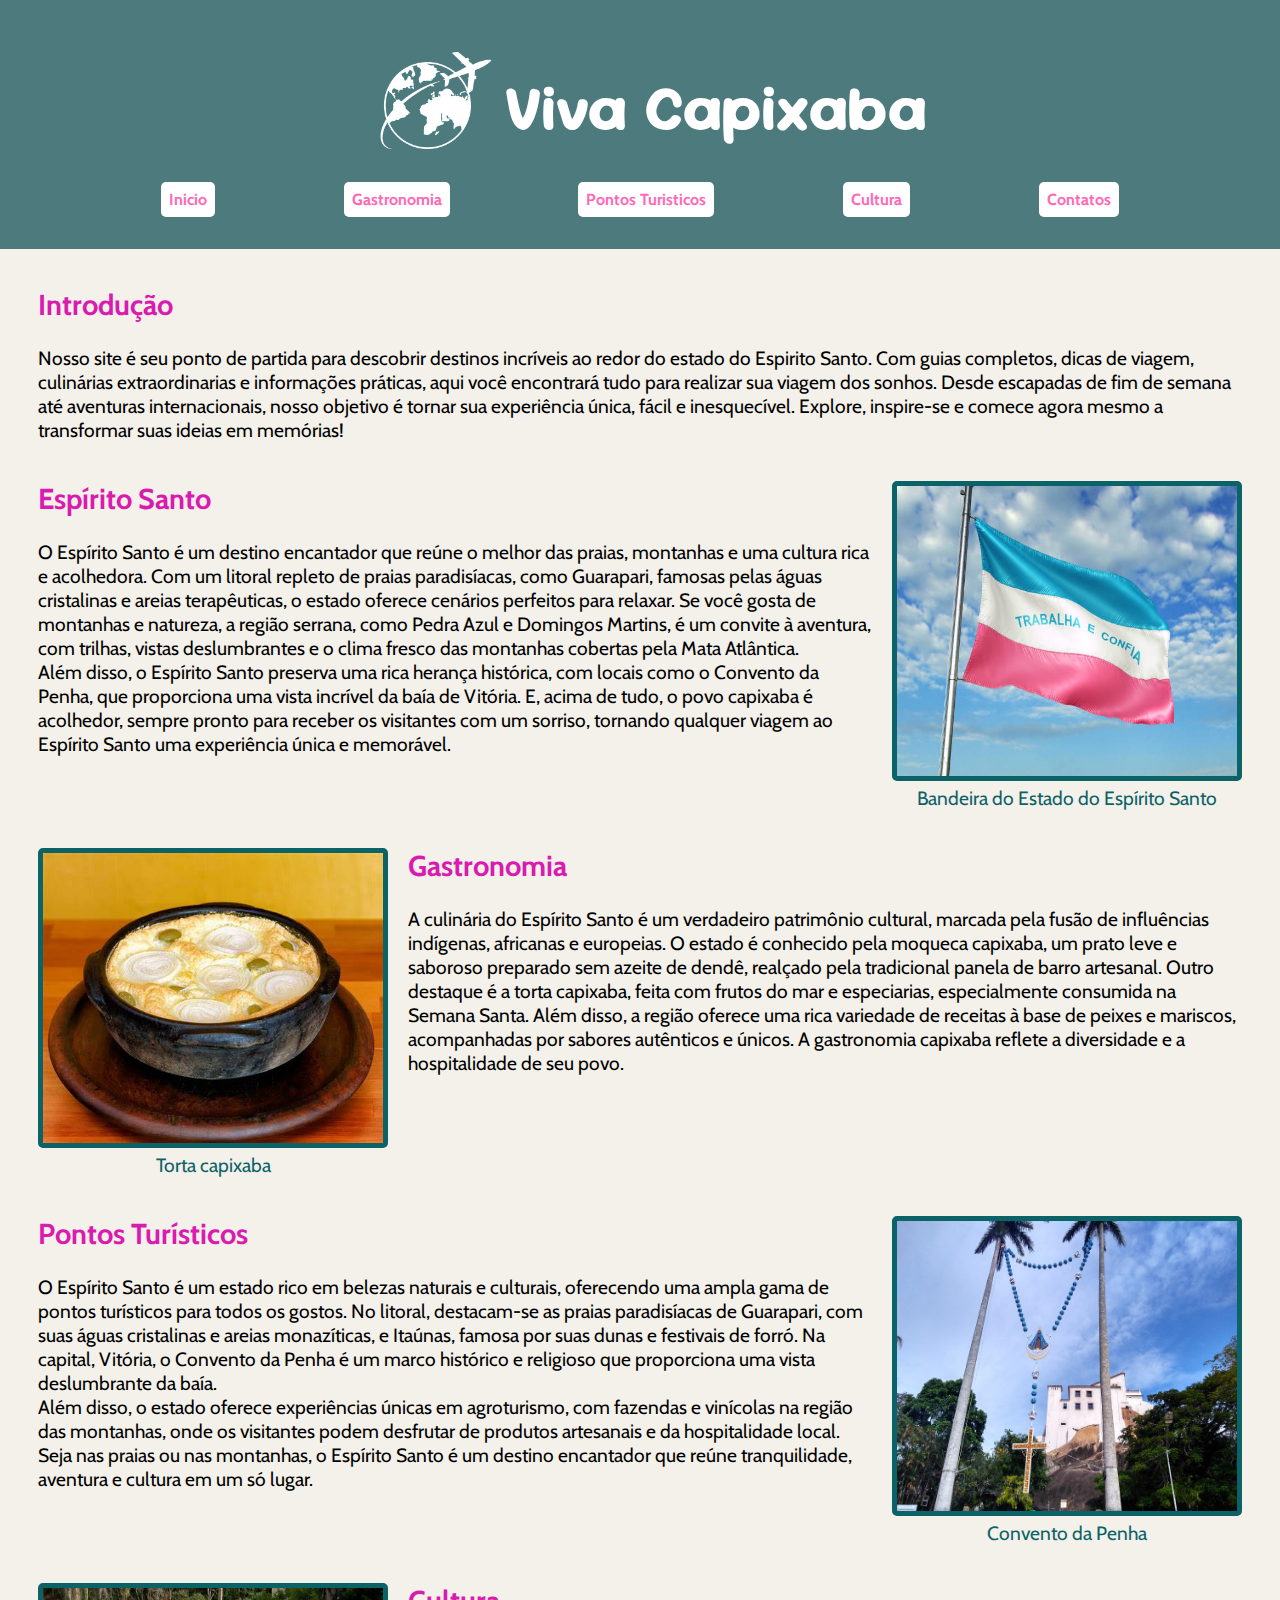
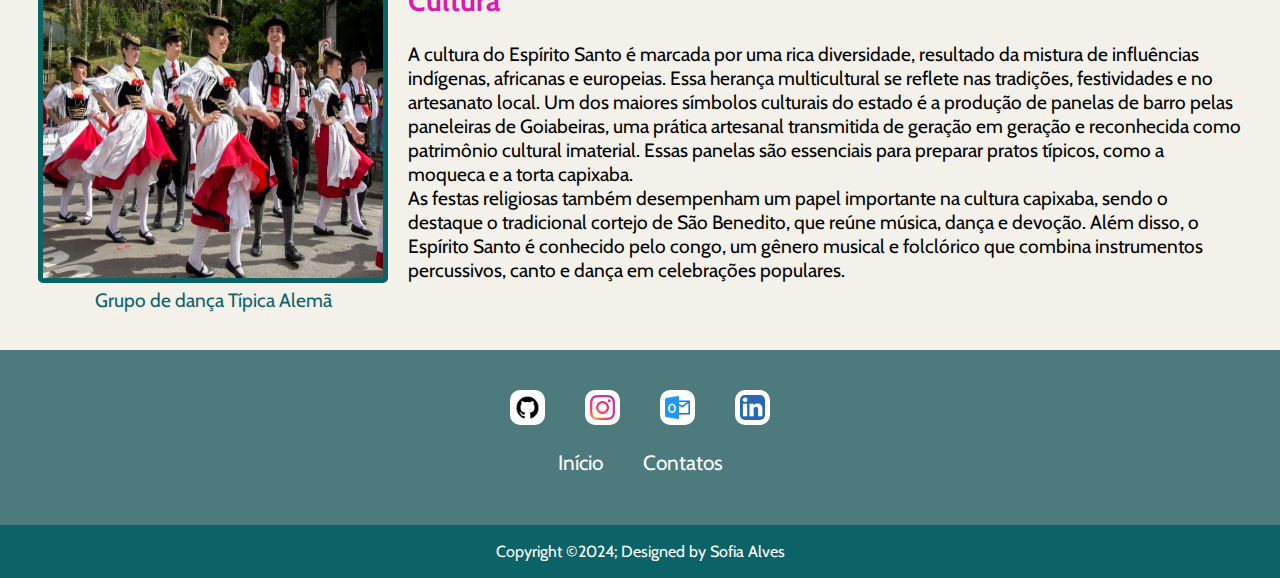
<file: index.html>
<!DOCTYPE html>
<html lang="pt-br">
<head>
    <meta charset="UTF-8">
    <meta name="viewport" content="width=device-width, initial-scale=1.0">
    <title>Viva Capixaba</title>
    <link rel="stylesheet" href="index.css">
    <link rel="icon" href="./assets/logo.png" type="image/png">
</head>
<body>
    <header>
        <div class="container">
        <img src="./assets/logo-removebg-preview.png" alt="logo_icon">
        <h1>Viva Capixaba</h1>
        </div>
        <nav>
            <ul>
                <li>
                    <a  href="index.html"><b>Inicio</b></a>
                </li>
                <li>
                    <a href="gastronomy.html"><b>Gastronomia</b></a>
                </li> 
                <li>
                    <a href="tourist.html"><b>Pontos Turisticos</b></a>
                </li>
                <li>
                    <a href="culture.html"><b>Cultura</b></a>
                </li>
                <li>
                    <a href="contact.html"><b>Contatos</b></a>
                </li>
            </ul>
        </nav>
    </header>
    <main>
        <section>
            <H2><b>Introdução</b></H2>
            <br>
            <p>Nosso site é seu ponto de partida para descobrir destinos incríveis ao redor do estado do Espirito Santo. Com guias completos, dicas de viagem, culinárias extraordinarias e informações práticas, aqui você encontrará tudo para realizar sua viagem dos sonhos. Desde escapadas de fim de semana até aventuras internacionais, nosso objetivo é tornar sua experiência única, fácil e inesquecível. Explore, inspire-se e comece agora mesmo a transformar suas ideias em memórias!</p>
        </section>
        <section style="display: flex; align-items: flex-start; gap: 20px;">
            <div style="flex: 1;" > 
                <H2><b>Espírito Santo</b></H2>
                <br>
                <p>O Espírito Santo é um destino encantador que reúne o melhor das praias, montanhas e uma cultura rica e acolhedora. Com um litoral repleto de praias paradisíacas, como Guarapari, famosas pelas águas cristalinas e areias terapêuticas, o estado oferece cenários perfeitos para relaxar. Se você gosta de montanhas e natureza, a região serrana, como Pedra Azul e Domingos Martins, é um convite à aventura, com trilhas, vistas deslumbrantes e o clima fresco das montanhas cobertas pela Mata Atlântica.</p>
                <p>Além disso, o Espírito Santo preserva uma rica herança histórica, com locais como o Convento da Penha, que proporciona uma vista incrível da baía de Vitória. E, acima de tudo, o povo capixaba é acolhedor, sempre pronto para receber os visitantes com um sorriso, tornando qualquer viagem ao Espírito Santo uma experiência única e memorável.</p>
            </div>
                <div>
                    <figure>
                        <a href="index.html"target="_blank"><img src="./assets/bandeira.jpg" alt="Bandeira do Espírito Santo"></a>
                        <figcaption style="text-align: center;">Bandeira do Estado do Espírito Santo</figcaption>
                    </figure>
                </div>
        </section>
        <section style="display: flex; align-items: flex-start; gap: 20px;  flex-direction: row-reverse;">
            <div style="flex: 1;">
                <h2><b>Gastronomia</b></h2>
            <br>
            <p>A culinária do Espírito Santo é um verdadeiro patrimônio cultural, marcada pela fusão de influências indígenas, africanas e europeias. O estado é conhecido pela moqueca capixaba, um prato leve e saboroso preparado sem azeite de dendê, realçado pela tradicional panela de barro artesanal. Outro destaque é a torta capixaba, feita com frutos do mar e especiarias, especialmente consumida na Semana Santa. Além disso, a região oferece uma rica variedade de receitas à base de peixes e mariscos, acompanhadas por sabores autênticos e únicos. A gastronomia capixaba reflete a diversidade e a hospitalidade de seu povo.</p>
            </div>
            <div>
                <figure>
                    <a href="gastronomy.html" ><img src="./assets/gastronimia.jpg" alt="Torta capixaba prato típico do Espírito Santo"></a>
                <figcaption style="text-align: center;">Torta capixaba</figcaption>
                </figure>
            </div>
        </section>
        <section  style="display: flex; align-items: flex-start; gap: 20px;">
            <div style="flex: 1;">
                <h2><b>Pontos Turísticos</b></h2>
            <br>
            <p>O Espírito Santo é um estado rico em belezas naturais e culturais, oferecendo uma ampla gama de pontos turísticos para todos os gostos. No litoral, destacam-se as praias paradisíacas de Guarapari, com suas águas cristalinas e areias monazíticas, e Itaúnas, famosa por suas dunas e festivais de forró. Na capital, Vitória, o Convento da Penha é um marco histórico e religioso que proporciona uma vista deslumbrante da baía.</p>
            <p>Além disso, o estado oferece experiências únicas em agroturismo, com fazendas e vinícolas na região das montanhas, onde os visitantes podem desfrutar de produtos artesanais e da hospitalidade local. Seja nas praias ou nas montanhas, o Espírito Santo é um destino encantador que reúne tranquilidade, aventura e cultura em um só lugar.</p>
            </div>
            <div> 
                <figure>
                    <a href="tourist.html"><img src="./assets/convento.jpg" alt="Convento da penha um dos pontos mais visitados no Espiríto Santo"></a>
                <figcaption style="text-align: center;" >Convento da Penha </figcaption>
                </figure>
            </div>
        </section>
        <section style="display: flex; align-items: flex-start; gap: 20px;  flex-direction: row-reverse;">
            <div style="flex: 1;">
                <h2><b>Cultura</b></h2>
            <br>
            <p>A cultura do Espírito Santo é marcada por uma rica diversidade, resultado da mistura de influências indígenas, africanas e europeias. Essa herança multicultural se reflete nas tradições, festividades e no artesanato local. Um dos maiores símbolos culturais do estado é a produção de panelas de barro pelas paneleiras de Goiabeiras, uma prática artesanal transmitida de geração em geração e reconhecida como patrimônio cultural imaterial. Essas panelas são essenciais para preparar pratos típicos, como a moqueca e a torta capixaba.</p>
            <p>As festas religiosas também desempenham um papel importante na cultura capixaba, sendo o destaque o tradicional cortejo de São Benedito, que reúne música, dança e devoção. Além disso, o Espírito Santo é conhecido pelo congo, um gênero musical e folclórico que combina instrumentos percussivos, canto e dança em celebrações populares. </p>
            </div>
            <div>
                <figure>
                    <a href="culture.html" ><img src="./assets/Danças tipicas alemã.jpg" alt="Grupo de dança Típica Alemã"></a>
                <figcaption style="text-align: center;">Grupo de dança Típica Alemã</figcaption>
                </figure>
            </div>
        </section>

    </main>

    <footer>
        <div class="footerContainer">
        </div>
            <div class="socialicons">
                <nav>
                    <a href="https://github.com/sofii31" target="_blank"><img src="assets/211904_social_github_icon.png" alt=" logo fa-GitHub"></a>
                    <a href="https://www.instagram.com/sofia_endlich/" target="_blank"><img src="./assets/1298747_instagram_brand_logo_social media_icon.png" alt="logo instagram"></a>
                    <a href="mailto:sofiaendlich@hotmail.com" target="_blank"><img src="./assets/outlook.png" alt="logo hotmail"></a>
                    <a href="https://www.linkedin.com/in/sofia-endlich-0b02672aa/" target="_blank"><img src="./assets/5296501_linkedin_network_linkedin logo_icon.png" alt="logo linkedin"></a>
                </nav>
            <div class="footernav">
                <nav>
                    <ul>
                        <li><a href="index.html">Início</a></li>
                        <li><a href="contact.html">Contatos</a></li>
                    </ul>
                </nav>
        </div>
        <div class="bottom-bar">
            <p>Copyright &COPY;2024; Designed by Sofia Alves</p></div></p>
        </div>
    </footer>

</body>
</html>
</file>
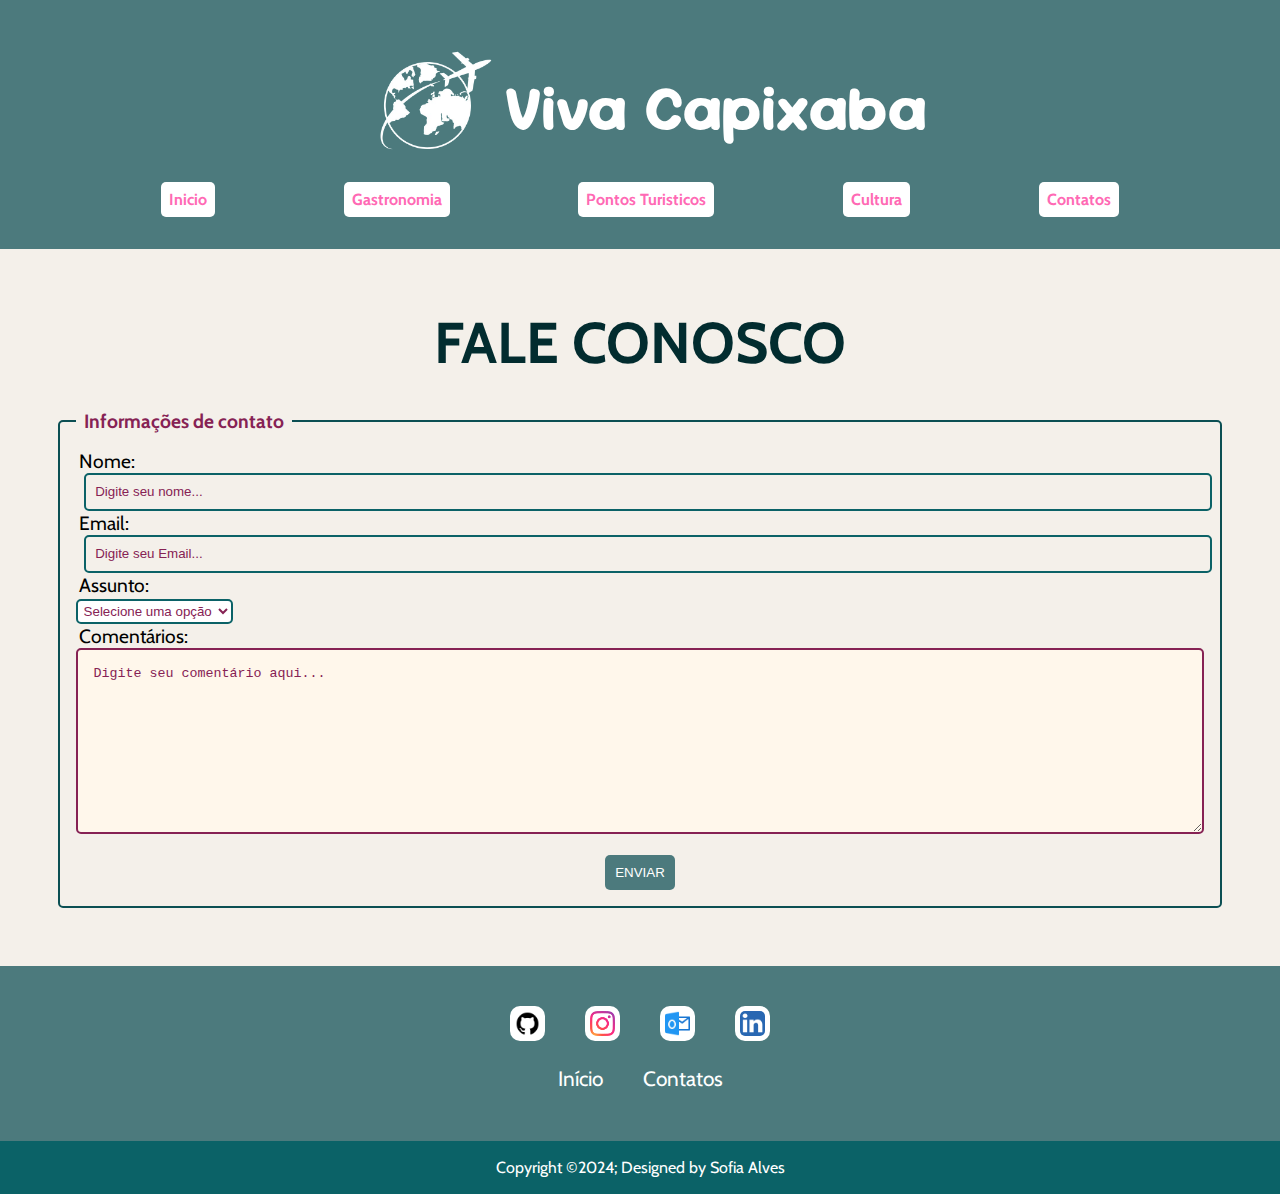
<file: contact.html>
<!DOCTYPE html>
<html lang="pt-br">
<head>
    <meta charset="UTF-8">
    <meta name="viewport" content="width=device-width, initial-scale=1.0">
    <title>Viva Capixaba</title>
    <link rel="stylesheet" href="contact.css">
    <link rel="icon" href="./assets/logo.png" type="image/png">
</head>
<body>
    <header>
        <div class="container">
            <img src="./assets/logo-removebg-preview.png" alt="logo_icon">
            <h1>Viva Capixaba</h1>
            </div>
            <nav>
                <ul>
                    <li>
                        <a  href="index.html"><b>Inicio</b></a>
                    </li>
                    <li>
                        <a href="gastronomy.html"><b>Gastronomia</b></a>
                    </li> 
                    <li>
                        <a href="tourist.html"><b>Pontos Turisticos</b></a>
                    </li>
                    <li>
                        <a href="culture.html"><b>Cultura</b></a>
                    </li>
                    <li>
                        <a href="contact.html"><b>Contatos</b></a>
                    </li>
                </ul>
            </nav>
    </header>

    <main>
        <section>
            <h2><b>FALE CONOSCO</b></h2>
            <form>
            <fieldset>
                <legend><b>Informações de contato</b></legend>
                <label for="nome"> Nome:</label><br>
                <input type="text" id="nome" name="nome " placeholder="Digite seu nome..."><br>
                <label for="email">Email:</label><br>
                <input type="email" id="email" name="email" placeholder="Digite seu Email...">
                <br>
                <label for="Assunto">Assunto:</label> <br>
                <select name="Assunto" id="Assunto">
                    <option value=""disabled selected> Selecione uma opção </option>
                    <option value="Sugestões">Sugestões</option>
                    <option value="Dúvidas">Dúvidas</option>
                    <option value="Feedback">Feedback</option>
                    <option value="Outros">Outros</option>
                </select>
                <br>
                <label for="Comentários"> Comentários:</label> <br>
                <textarea name="Comentários" id="Comentários" rows="10" cols="50" placeholder="Digite seu comentário aqui... "></textarea>
                <br>
                <div style="text-align: center;">
                    <button onclick="alert('MENSAGEM ENVIADA')"> ENVIAR</button>
                </div>
            </fieldset>
            </form>
        </section>

    </main>

    <footer>
        <div class="footerContainer">
        </div>
        <div class="socialicons">
            <nav>
                <a href="https://github.com/sofii31" target="_blank"><img src="assets/211904_social_github_icon.png" alt=" logo fa-GitHub"></a>
                <a href="https://www.instagram.com/sofia_endlich/" target="_blank"><img src="./assets/1298747_instagram_brand_logo_social media_icon.png" alt="logo instagram"></a>
                <a href="mailto:sofiaendlich@hotmail.com" target="_blank"><img src="./assets/outlook.png" alt="logo hotmail"></a>
                <a href="https://www.linkedin.com/in/sofia-endlich-0b02672aa/" target="_blank"><img src="./assets/5296501_linkedin_network_linkedin logo_icon.png" alt="logo linkedin"></a>
            </nav>
            </div>
            <div class="footernav">
                <nav>
                    <ul>
                        <li><a href="index.html">Início</a></li>
                        <li><a href="contact.html">Contatos</a></li>
                    </ul>
                </nav>
        </div>
        <div class="bottom-bar">
            <p>Copyright &COPY;2024; Designed by Sofia Alves</p></div></p>
        </div>
    </footer>
    
</body>
</html>
</file>
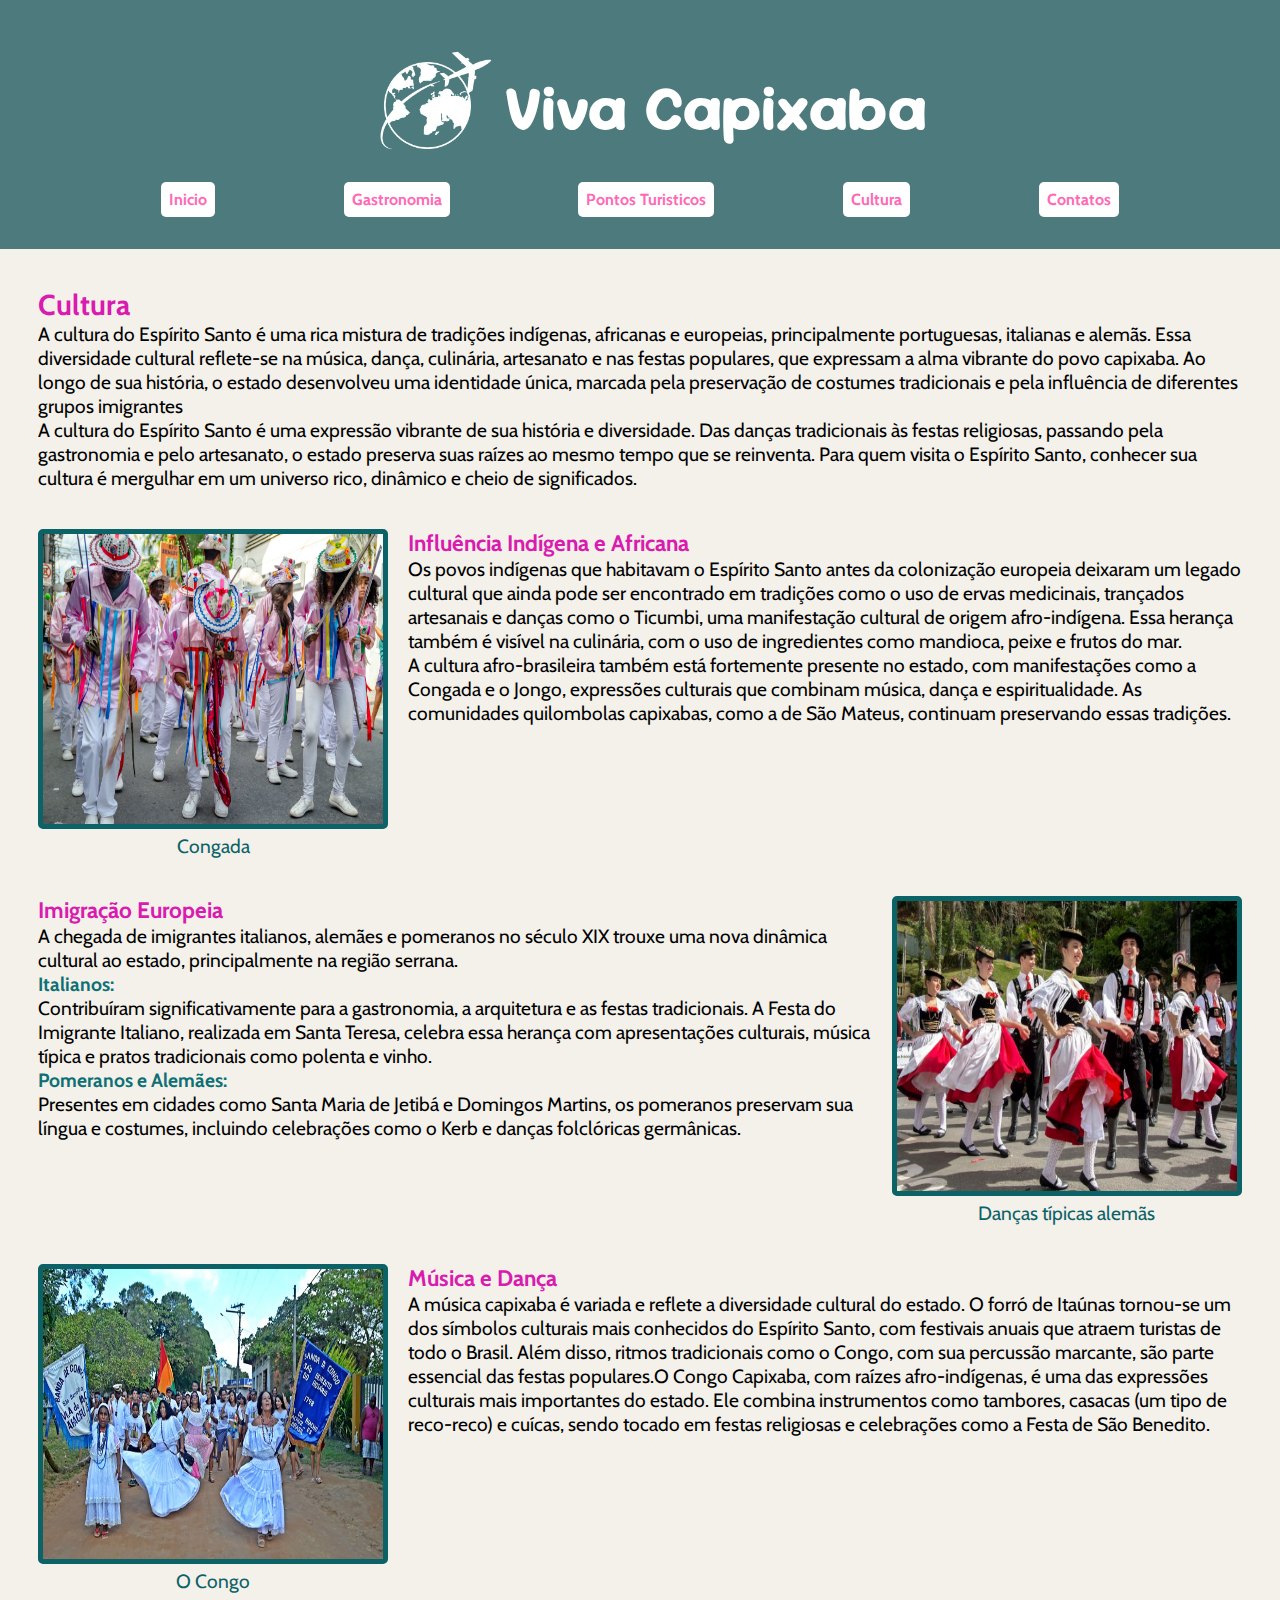
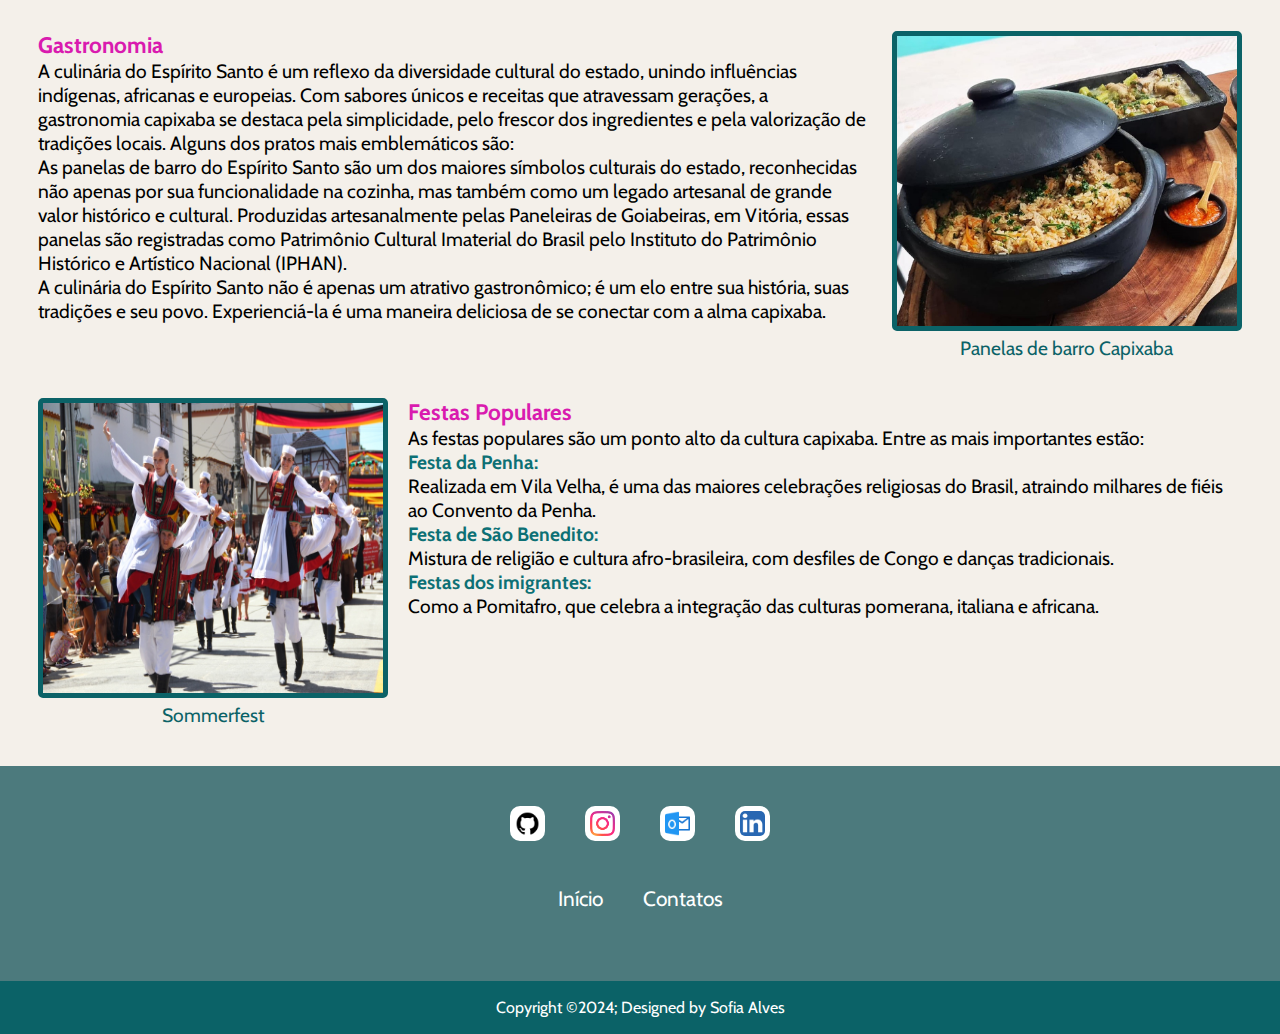
<file: culture.html>
<!DOCTYPE html>
<html lang="pt-br">
<head>
    <meta charset="UTF-8">
    <meta name="viewport" content="width=device-width, initial-scale=1.0">
    <title>Viva Capixaba</title>
    <link rel="stylesheet" href="culture.css">
    <link rel="icon" href="./assets/logo.png" type="image/png">
</head>
<body>
    <header>
        <div class="container">
            <img src="./assets/logo-removebg-preview.png" alt="logo_icon">
            <h1>Viva Capixaba</h1>
            </div>
            <nav>
                <ul>
                    <li>
                        <a  href="index.html"><b>Inicio</b></a>
                    </li>
                    <li>
                        <a href="gastronomy.html"><b>Gastronomia</b></a>
                    </li> 
                    <li>
                        <a href="tourist.html"><b>Pontos Turisticos</b></a>
                    </li>
                    <li>
                        <a href="culture.html"><b>Cultura</b></a>
                    </li>
                    <li>
                        <a href="contact.html"><b>Contatos</b></a>
                    </li>
                </ul>
            </nav>
    </header>

    <main>
        <section>
            <div class="introducion">
                <h2><b>Cultura</b></h2>
                <p>A cultura do Espírito Santo é uma rica mistura de tradições indígenas, africanas e europeias, principalmente portuguesas, italianas e alemãs. Essa diversidade cultural reflete-se na música, dança, culinária, artesanato e nas festas populares, que expressam a alma vibrante do povo capixaba. Ao longo de sua história, o estado desenvolveu uma identidade única, marcada pela preservação de costumes tradicionais e pela influência de diferentes grupos imigrantes</p>
                <p>A cultura do Espírito Santo é uma expressão vibrante de sua história e diversidade. Das danças tradicionais às festas religiosas, passando pela gastronomia e pelo artesanato, o estado preserva suas raízes ao mesmo tempo que se reinventa. Para quem visita o Espírito Santo, conhecer sua cultura é mergulhar em um universo rico, dinâmico e cheio de significados.</p>
            </div>
        </section>    
        <section style="display: flex; align-items: flex-start; gap: 20px; flex-direction: row-reverse;">
            <div style="flex: 1;">
                <h3><b>Influência Indígena e Africana</b></h3>
                <p>Os povos indígenas que habitavam o Espírito Santo antes da colonização europeia deixaram um legado cultural que ainda pode ser encontrado em tradições como o uso de ervas medicinais, trançados artesanais e danças como o Ticumbi, uma manifestação cultural de origem afro-indígena. Essa herança também é visível na culinária, com o uso de ingredientes como mandioca, peixe e frutos do mar.</p>
                <p>A cultura afro-brasileira também está fortemente presente no estado, com manifestações como a Congada e o Jongo, expressões culturais que combinam música, dança e espiritualidade. As comunidades quilombolas capixabas, como a de São Mateus, continuam preservando essas tradições.</p>
            </div>
            <div>
                <figure>
                    <img src="./assets/congada.jpg" alt="Congada ">
                    <figcaption style="text-align: center;">Congada </figcaption>
                </figure>
            </div>
        </section>
        <section style="display: flex; align-items: flex-start; gap: 20px;">
            <div style="flex: 1;">
                <h3><b>Imigração Europeia</b></h3>
                <p>A chegada de imigrantes italianos, alemães e pomeranos no século XIX trouxe uma nova dinâmica cultural ao estado, principalmente na região serrana.</li>
                <ul>
                    <li><b>Italianos:</b><p>Contribuíram significativamente para a gastronomia, a arquitetura e as festas tradicionais. A Festa do Imigrante Italiano, realizada em Santa Teresa, celebra essa herança com apresentações culturais, música típica e pratos tradicionais como polenta e vinho.</p></li>
                    <li><b>Pomeranos e Alemães:</b><p>Presentes em cidades como Santa Maria de Jetibá e Domingos Martins, os pomeranos preservam sua língua e costumes, incluindo celebrações como o Kerb e danças folclóricas germânicas.</p></li>
                </ul>
            </div>
            <div>
                <figure>
                    <img src="./assets/Danças tipicas alemã.jpg" alt="Danças típicas alemãs">
                    <figcaption style="text-align: center;">Danças típicas alemãs</figcaption>
                </figure>
            </div>
        </section>
        <section style="display: flex; align-items: flex-start; gap: 20px; flex-direction: row-reverse;">
            <div style="flex: 1;">
                <h3><b>Música e Dança</b></h3>
                <p>A música capixaba é variada e reflete a diversidade cultural do estado. O forró de Itaúnas tornou-se um dos símbolos culturais mais conhecidos do Espírito Santo, com festivais anuais que atraem turistas de todo o Brasil. Além disso, ritmos tradicionais como o Congo, com sua percussão marcante, são parte essencial das festas populares.O Congo Capixaba, com raízes afro-indígenas, é uma das expressões culturais mais importantes do estado. Ele combina instrumentos como tambores, casacas (um tipo de reco-reco) e cuícas, sendo tocado em festas religiosas e celebrações como a Festa de São Benedito.</p>
            </div>
            <div>
                <figure>
                    <img src="./assets/congo.jpg" alt="O Congo">
                    <figcaption style="text-align: center;">O Congo</figcaption>
                </figure>
            </div>
        </section>
        <section style="display: flex; align-items: flex-start; gap: 20px;">
            <div style="flex: 1;">
                <h3><b>Gastronomia</b></h3>
                <p>A culinária do Espírito Santo é um reflexo da diversidade cultural do estado, unindo influências indígenas, africanas e europeias. Com sabores únicos e receitas que atravessam gerações, a gastronomia capixaba se destaca pela simplicidade, pelo frescor dos ingredientes e pela valorização de tradições locais. Alguns dos pratos mais emblemáticos são:</p>
                <p> As panelas de barro do Espírito Santo são um dos maiores símbolos culturais do estado, reconhecidas não apenas por sua funcionalidade na cozinha, mas também como um legado artesanal de grande valor histórico e cultural. Produzidas artesanalmente pelas Paneleiras de Goiabeiras, em Vitória, essas panelas são registradas como Patrimônio Cultural Imaterial do Brasil pelo Instituto do Patrimônio Histórico e Artístico Nacional (IPHAN).</p>
                <p>A culinária do Espírito Santo não é apenas um atrativo gastronômico; é um elo entre sua história, suas tradições e seu povo. Experienciá-la é uma maneira deliciosa de se conectar com a alma capixaba.</p>
            </div>
            <div>
                <figure>
                    <img src="./assets/panela de barro.jpg" alt="Panelas de barro Capixaba">
                    <figcaption style="text-align: center;">Panelas de barro Capixaba</figcaption>
                </figure>
            </div>
        </section>
        <section style="display: flex; align-items: flex-start; gap: 20px; flex-direction: row-reverse;">
            <div style="flex: 1;">
                <h3><b>Festas Populares</b></h3>
                <p>As festas populares são um ponto alto da cultura capixaba. Entre as mais importantes estão:</p>
                <ul>
                    <li><b>Festa da Penha:</b> <p>Realizada em Vila Velha, é uma das maiores celebrações religiosas do Brasil, atraindo milhares de fiéis ao Convento da Penha.</p></li>
                    <li><b>Festa de São Benedito:</b> <p>Mistura de religião e cultura afro-brasileira, com desfiles de Congo e danças tradicionais.</p></li>
                    <li><b>Festas dos imigrantes:</b><p> Como a Pomitafro, que celebra a integração das culturas pomerana, italiana e africana.</p></li>
                </ul>
            </div>
            <div>
                <figure>
                    <img src="./assets/sommerfest.jpg" alt="Sommerfest">
                    <figcaption style="text-align: center;">Sommerfest</figcaption>
                </figure>
            </div>
        </section>
    </main>
        
    <footer>
        <div class="footerContainer">
        </div>
        <div class="socialicons">
            <nav>
                <a href="https://github.com/sofii31" target="_blank"><img src="assets/211904_social_github_icon.png" alt=" logo fa-GitHub"></a>
                <a href="https://www.instagram.com/sofia_endlich/" target="_blank"><img src="./assets/1298747_instagram_brand_logo_social media_icon.png" alt="logo instagram"></a>
                <a href="mailto:sofiaendlich@hotmail.com" target="_blank"><img src="./assets/outlook.png" alt="logo hotmail"></a>
                <a href="https://www.linkedin.com/in/sofia-endlich-0b02672aa/" target="_blank"><img src="./assets/5296501_linkedin_network_linkedin logo_icon.png" alt="logo linkedin"></a>
            </nav>
            </div>
            <div class="footernav">
                <nav>
                    <ul>
                        <li><a href="index.html">Início</a></li>
                        <li><a href="contact.html">Contatos</a></li>
                    </ul>
                </nav>
        </div>
        <div class="bottom-bar">
            <p>Copyright &COPY;2024; Designed by Sofia Alves</p></div></p>
        </div>
    </footer>
    
</body>
</html>
</file>
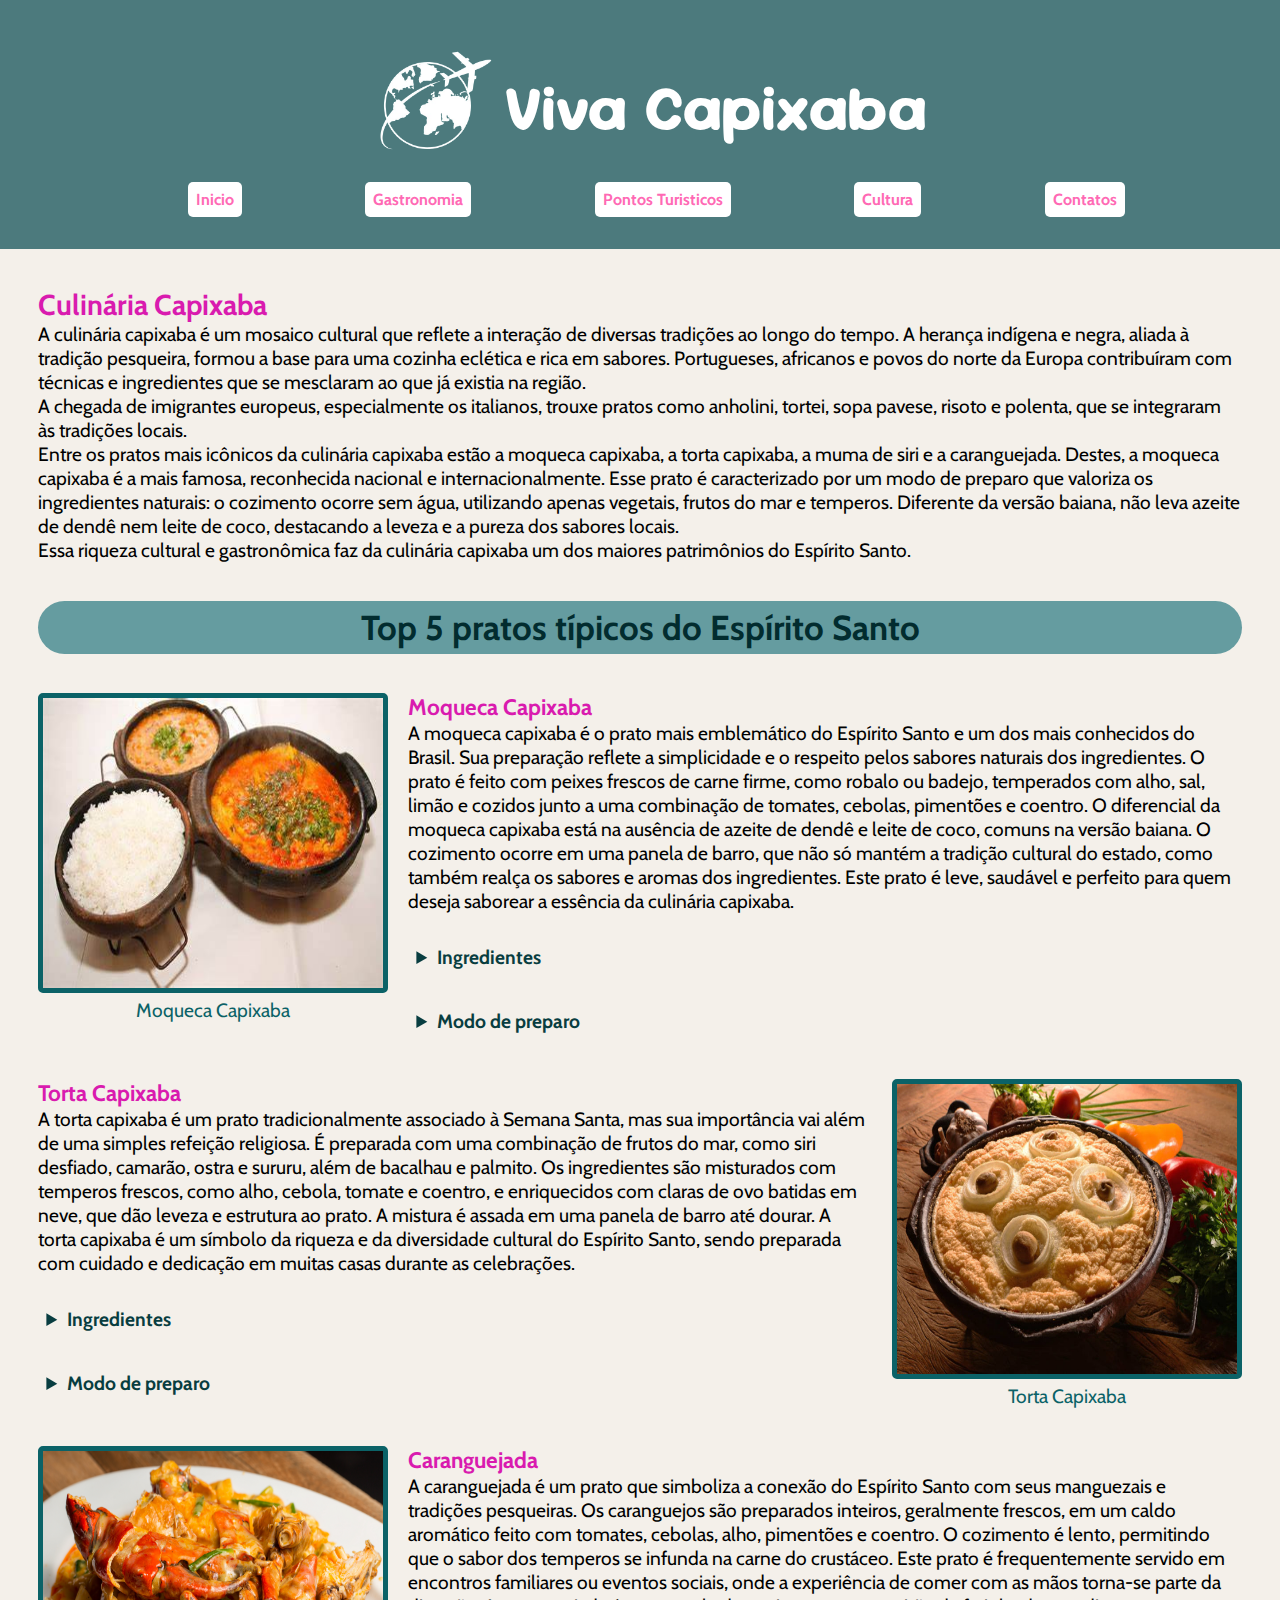
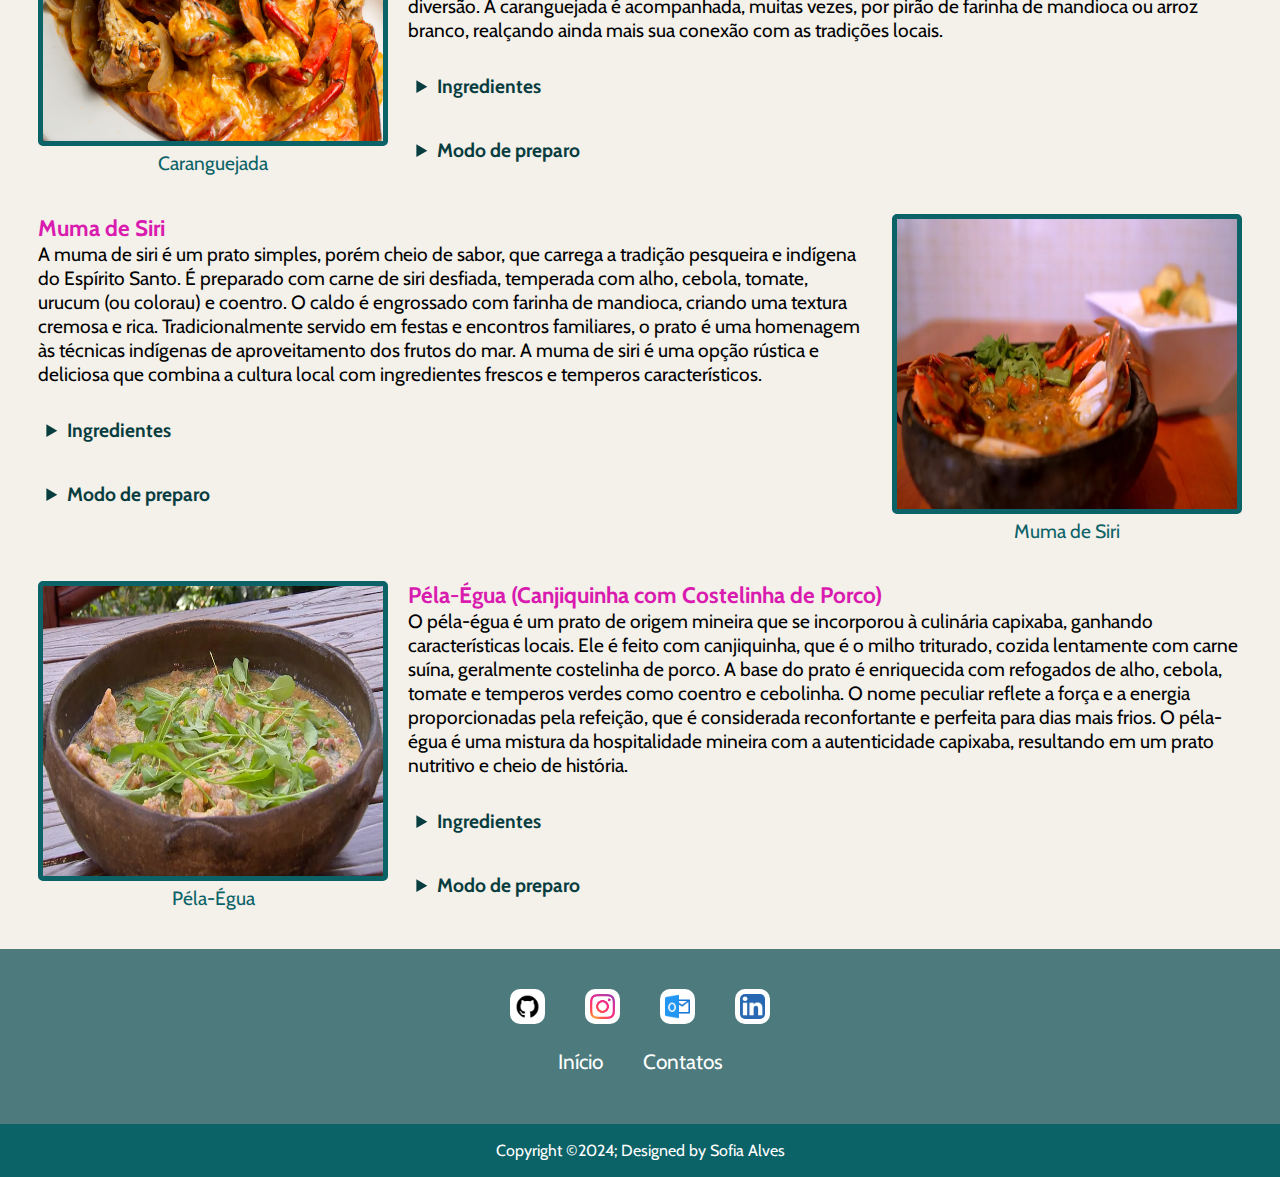
<file: gastronomy.html>
<!DOCTYPE html>
<html lang="pt-br">
<head>
    <meta charset="UTF-8">
    <meta name="viewport" content="width=device-width, initial-scale=1.0">
    <title>Viva Capixaba</title>
    <link rel="stylesheet" href="gastronomy.css">
    <link rel="icon" href="./assets/logo.png" type="image/png">
</head>
<body>
    <header>
        <div class="container">
            <img src="./assets/logo-removebg-preview.png" alt="logo_icon">
            <h1>Viva Capixaba</h1>
            </div>
            <nav>
                <ul>
                    <li>
                        <a  href="index.html"><b>Inicio</b></a>
                    </li>
                    <li>
                        <a href="gastronomy.html"><b>Gastronomia</b></a>
                    </li> 
                    <li>
                        <a href="tourist.html"><b>Pontos Turisticos</b></a>
                    </li>
                    <li>
                        <a href="culture.html"><b>Cultura</b></a>
                    </li>
                    <li>
                        <a href="contact.html"><b>Contatos</b></a>
                    </li>
                </ul>
            </nav>
    </header>
    

    <main>
    <section>
        <div class="introducion"> 
            <h2><b>Culinária Capixaba</b></h2>
            <p>A culinária capixaba é um mosaico cultural que reflete a interação de diversas tradições ao longo do tempo. A herança indígena e negra, aliada à tradição pesqueira, formou a base para uma cozinha eclética e rica em sabores. Portugueses, africanos e povos do norte da Europa contribuíram com técnicas e ingredientes que se mesclaram ao que já existia na região.</p>
            <p>A chegada de imigrantes europeus, especialmente os italianos, trouxe pratos como anholini, tortei, sopa pavese, risoto e polenta, que se integraram às tradições locais. </p>
            <p>Entre os pratos mais icônicos da culinária capixaba estão a moqueca capixaba, a torta capixaba, a muma de siri e a caranguejada. Destes, a moqueca capixaba é a mais famosa, reconhecida nacional e internacionalmente. Esse prato é caracterizado por um modo de preparo que valoriza os ingredientes naturais: o cozimento ocorre sem água, utilizando apenas vegetais, frutos do mar e temperos. Diferente da versão baiana, não leva azeite de dendê nem leite de coco, destacando a leveza e a pureza dos sabores locais.</p>
            <p>Essa riqueza cultural e gastronômica faz da culinária capixaba um dos maiores patrimônios do Espírito Santo.</p>
        </div>
    </section>
    <div class="title">
        <h2><b>Top 5 pratos típicos do Espírito Santo</b></h2>
    </div>
    <section style="display: flex; align-items: flex-start; gap: 20px; flex-direction: row-reverse;">
        <div style="flex:1;">
            <h3><b></b>Moqueca Capixaba</b></h3>
            <p>A moqueca capixaba é o prato mais emblemático do Espírito Santo e um dos mais conhecidos do Brasil. Sua preparação reflete a simplicidade e o respeito pelos sabores naturais dos ingredientes. O prato é feito com peixes frescos de carne firme, como robalo ou badejo, temperados com alho, sal, limão e cozidos junto a uma combinação de tomates, cebolas, pimentões e coentro. O diferencial da moqueca capixaba está na ausência de azeite de dendê e leite de coco, comuns na versão baiana. O cozimento ocorre em uma panela de barro, que não só mantém a tradição cultural do estado, como também realça os sabores e aromas dos ingredientes. Este prato é leve, saudável e perfeito para quem deseja saborear a essência da culinária capixaba.</p> 
            <br>
            <details>
                <summary><b>Ingredientes</b></summary>
                <ul>
                    <li> 1 kg de peixe fresco (robalo, badejo ou outro de carne firme)</li>
                    <li>2 tomates maduros em rodelas</li>
                    <li>2 cebolas grandes em rodelas</li>
                    <li>1 pimentão verde em rodelas</li>
                    <li>3 dentes de alho picados</li>
                    <li>1 maço de coentro picado</li>
                    <li>1 maço de cebolinha picada</li>
                    <li>Suco de 1 limão</li>
                    <li>2 colheres (sopa) de azeite de oliva</li>
                    <li>1 colher (sopa) de urucum (ou colorau)</li>
                    <li>Sal a gosto</li>
                </ul>
            </details>
            <br>
            <details>
                <summary><B>Modo de preparo</B></summary>
                <ol>
                    <li>Tempere o peixe com sal, alho e suco de limão. Deixe descansar por 30 minutos.</li>
                    <li>Na panela de barro, faça camadas alternadas de cebola, tomate, pimentão e peixe.</li>
                    <li>Finalize com coentro e cebolinha.</li>
                    <li>Regue com azeite e polvilhe o urucum.</li>
                    <li>Tampe e cozinhe em fogo baixo, sem adicionar água, até o peixe estar macio (cerca de 20 minutos).</li>
                </ol>
            </details>
        </div>
        <div>
            <figure>
                <img src="./assets/moqueca.jpg" alt="Moqueca Capixaba">
                <figcaption style=" text-align: center;">Moqueca Capixaba</figcaption>
            </figure>
        </div>
    </section>
    <section style="display: flex; align-items: flex-start; gap: 20px;">
        <div style="flex:1;">
             <h3><b>Torta Capixaba</b></h3>
            <p>A torta capixaba é um prato tradicionalmente associado à Semana Santa, mas sua importância vai além de uma simples refeição religiosa. É preparada com uma combinação de frutos do mar, como siri desfiado, camarão, ostra e sururu, além de bacalhau e palmito. Os ingredientes são misturados com temperos frescos, como alho, cebola, tomate e coentro, e enriquecidos com claras de ovo batidas em neve, que dão leveza e estrutura ao prato. A mistura é assada em uma panela de barro até dourar. A torta capixaba é um símbolo da riqueza e da diversidade cultural do Espírito Santo, sendo preparada com cuidado e dedicação em muitas casas durante as celebrações.</p>
            <br>
            <details>
                <summary><b>Ingredientes</b></summary>
                <ul>
                    <li>500 g de bacalhau dessalgado e desfiado</li>
                    <li>500 g de siri desfiado</li>
                    <li>300 g de camarão limpo</li>
                    <li>200 g de sururu ou ostra</li>
                    <li>200 g de palmito picado</li>
                    <li>2 cebolas médias picadas</li>
                    <li>3 tomates maduros picados</li>
                    <li>1 maço de coentro e cebolinha picados</li>
                    <li>3 colheres (sopa) de azeite de oliva</li>
                    <li>3 claras de ovo em neve</li>
                    <li>Sal e pimenta-do-reino a gosto</li>
                </ul>
            </details>
            <br>
            <details>
                <summary><b>Modo de preparo</b></summary>
                <ol>
                    <li>Refogue a cebola, o tomate e os frutos do mar no azeite, temperando com sal e pimenta.</li>
                    <li>Adicione o palmito e misture bem. Reserve.</li>
                    <li>Bata as claras em neve e misture delicadamente ao refogado.</li>
                    <li>Transfira para uma panela de barro untada e leve ao forno pré-aquecido a 180°C até dourar (cerca de 40 minutos).</li>
                </ol>
            </details>
         </div>
         <div>
            <figure>
                <img src="./assets/torta.jpg" alt="Torta Capixaba">
                <figcaption style="text-align: center;">Torta Capixaba</figcaption>
            </figure>
         </div>
    </section>
    <section style="display: flex; align-items: flex-start; gap: 20px; flex-direction: row-reverse;">
        <div style="flex:1;">
             <h3><b>Caranguejada</b></h3>
            <p>A caranguejada é um prato que simboliza a conexão do Espírito Santo com seus manguezais e tradições pesqueiras. Os caranguejos são preparados inteiros, geralmente frescos, em um caldo aromático feito com tomates, cebolas, alho, pimentões e coentro. O cozimento é lento, permitindo que o sabor dos temperos se infunda na carne do crustáceo. Este prato é frequentemente servido em encontros familiares ou eventos sociais, onde a experiência de comer com as mãos torna-se parte da diversão. A caranguejada é acompanhada, muitas vezes, por pirão de farinha de mandioca ou arroz branco, realçando ainda mais sua conexão com as tradições locais.</p>
            <br>
            <details>
                <summary><b>Ingredientes</b></summary>
                <ul>
                    <li>10 caranguejos vivos e limpos</li>
                    <li>3 tomates picados</li>
                    <li>2 cebolas picadas</li>
                    <li>1 pimentão picado</li>
                    <li>3 dentes de alho picados</li>
                    <li>1 maço de coentro picado</li>
                    <li>1 colher (sopa) de azeite de oliva</li>
                    <li>Sal e pimenta a gosto</li>
                </ul>
            </details>
            <br>
            <details>
                <summary><b>Modo de preparo</b></summary>
                <ol>
                    <li>Em uma panela grande, refogue o alho, a cebola, o tomate e o pimentão no azeite.</li>
                    <li>Adicione os caranguejos e cubra com água.</li>
                    <li>Tempere com sal e pimenta e cozinhe por 20 a 30 minutos.</li>
                    <li>Finalize com coentro picado e sirva acompanhado de pirão ou arroz.</li>
                </ol>
            </details>
        </div>
        <div>
            <img src="./assets/caranguejada.jpeg" alt="Caranguejada">
            <figcaption style="text-align: center;">Caranguejada</figcaption>
        </div>
    </section>
    <section style="display: flex; align-items: flex-start; gap: 20px;">
        <div style="flex:1;">
             <h3><b> Muma de Siri</b></h3>
            <p>A muma de siri é um prato simples, porém cheio de sabor, que carrega a tradição pesqueira e indígena do Espírito Santo. É preparado com carne de siri desfiada, temperada com alho, cebola, tomate, urucum (ou colorau) e coentro. O caldo é engrossado com farinha de mandioca, criando uma textura cremosa e rica. Tradicionalmente servido em festas e encontros familiares, o prato é uma homenagem às técnicas indígenas de aproveitamento dos frutos do mar. A muma de siri é uma opção rústica e deliciosa que combina a cultura local com ingredientes frescos e temperos característicos.</p>
            <br>
            <details>
                <summary><b>Ingredientes</b></summary>
                <ul>
                    <li>500 g de carne de siri desfiada</li>
                    <li>2 tomates picados</li>
                    <li>1 cebola picada</li>
                    <li>3 dentes de alho picados</li>
                    <li>1 colher (sopa) de urucum (ou colorau)</li>
                    <li>1 maço de coentro picado</li>
                    <li>1 colher (sopa) de azeite de oliva</li>
                    <li>Farinha de mandioca para engrossar</li>
                    <li>Sal e pimenta a gosto</li>
                </ul>
            </details>
            <br>
            <details>
                <summary><b>Modo de preparo</b></summary>
                <ol>
                    <li>Refogue o alho, a cebola e o tomate no azeite.</li>
                    <li>Adicione a carne de siri e o urucum, mexendo bem.</li>
                    <li>Tempere com sal e pimenta, adicionando água aos poucos.</li>
                    <li>Quando ferver, adicione a farinha de mandioca lentamente até atingir a consistência desejada.</li>
                    <li>Finalize com coentro e sirva quente.</li>
                </ol>
            </details>
        </div>
        <div>
            <figure>
                <img src="./assets/muma de siri.webp" alt="Muma de Siri">
                <figcaption style="text-align: center;">Muma de Siri</figcaption>
            </figure>
        </div>
    </section>
    <section style="display: flex; align-items: flex-start; gap: 20px; flex-direction: row-reverse;">
        <div style="flex:1;">
             <h3><b> Péla-Égua (Canjiquinha com Costelinha de Porco)</b></h3>
            <p>O péla-égua é um prato de origem mineira que se incorporou à culinária capixaba, ganhando características locais. Ele é feito com canjiquinha, que é o milho triturado, cozida lentamente com carne suína, geralmente costelinha de porco. A base do prato é enriquecida com refogados de alho, cebola, tomate e temperos verdes como coentro e cebolinha. O nome peculiar reflete a força e a energia proporcionadas pela refeição, que é considerada reconfortante e perfeita para dias mais frios. O péla-égua é uma mistura da hospitalidade mineira com a autenticidade capixaba, resultando em um prato nutritivo e cheio de história.</p>
            <br>
            <details>
                <summary><b>Ingredientes</b></summary>
                <ul>
                    <li>500 g de canjiquinha (milho triturado)</li>
                    <li>1 kg de costelinha de porco</li>
                    <li>2 tomates picados</li>
                    <li>1 cebola picada</li>
                    <li>3 dentes de alho picados</li>
                    <li>2 colheres (sopa) de óleo</li>
                    <li>1 maço de cebolinha e coentro picados</li>
                    <li>Sal e pimenta a gosto</li>
                </ul>
            </details>
            <br>
            <details>
                <summary><b>Modo de preparo</b></summary>
                <ol>
                    <li>Lave a canjiquinha e deixe de molho por 1 hora.</li>
                    <li>Tempere a costelinha com sal e pimenta e doure no óleo. Reserve.</li>
                    <li>Na mesma panela, refogue o alho, a cebola e o tomate.</li>
                    <li>Adicione a canjiquinha e água suficiente para cobrir. Cozinhe em fogo baixo, mexendo ocasionalmente.</li>
                    <li>Junte as costelinhas e cozinhe até a carne estar macia. Ajuste os temperos e finalize com cebolinha e coentro.</li>
                </ol>
            </details>
        </div>
        <div>
            <figure>
                <img src="./assets/pela - egua.webp" alt="Péla-Égua">
                <figcaption style="text-align: center;">Péla-Égua</figcaption>
            </figure>
        </div>
    </section>
     </main>

    <footer>
        <div class="footerContainer">
        </div>
        <div class="socialicons">
            <nav>
                <a href="https://github.com/sofii31" target="_blank"><img src="assets/211904_social_github_icon.png" alt=" logo fa-GitHub"></a>
                <a href="https://www.instagram.com/sofia_endlich/" target="_blank"><img src="./assets/1298747_instagram_brand_logo_social media_icon.png" alt="logo instagram"></a>
                <a href="mailto:sofiaendlich@hotmail.com" target="_blank"><img src="./assets/outlook.png" alt="logo hotmail"></a>
                <a href="https://www.linkedin.com/in/sofia-endlich-0b02672aa/" target="_blank"><img src="./assets/5296501_linkedin_network_linkedin logo_icon.png" alt="logo linkedin"></a>
            </nav>
            </div>
            <div class="footernav">
                 <nav>
                    <ul>
                        <li><a href="index.html">Início</a></li>
                        <li><a href="contact.html">Contatos</a></li>
                    </ul>
                </nav>
            </div>
        <div class="bottom-bar">
            <p>Copyright &COPY;2024; Designed by Sofia Alves</p></div></p>
        </div>
    </footer>
    
</body>
</html>
</file>
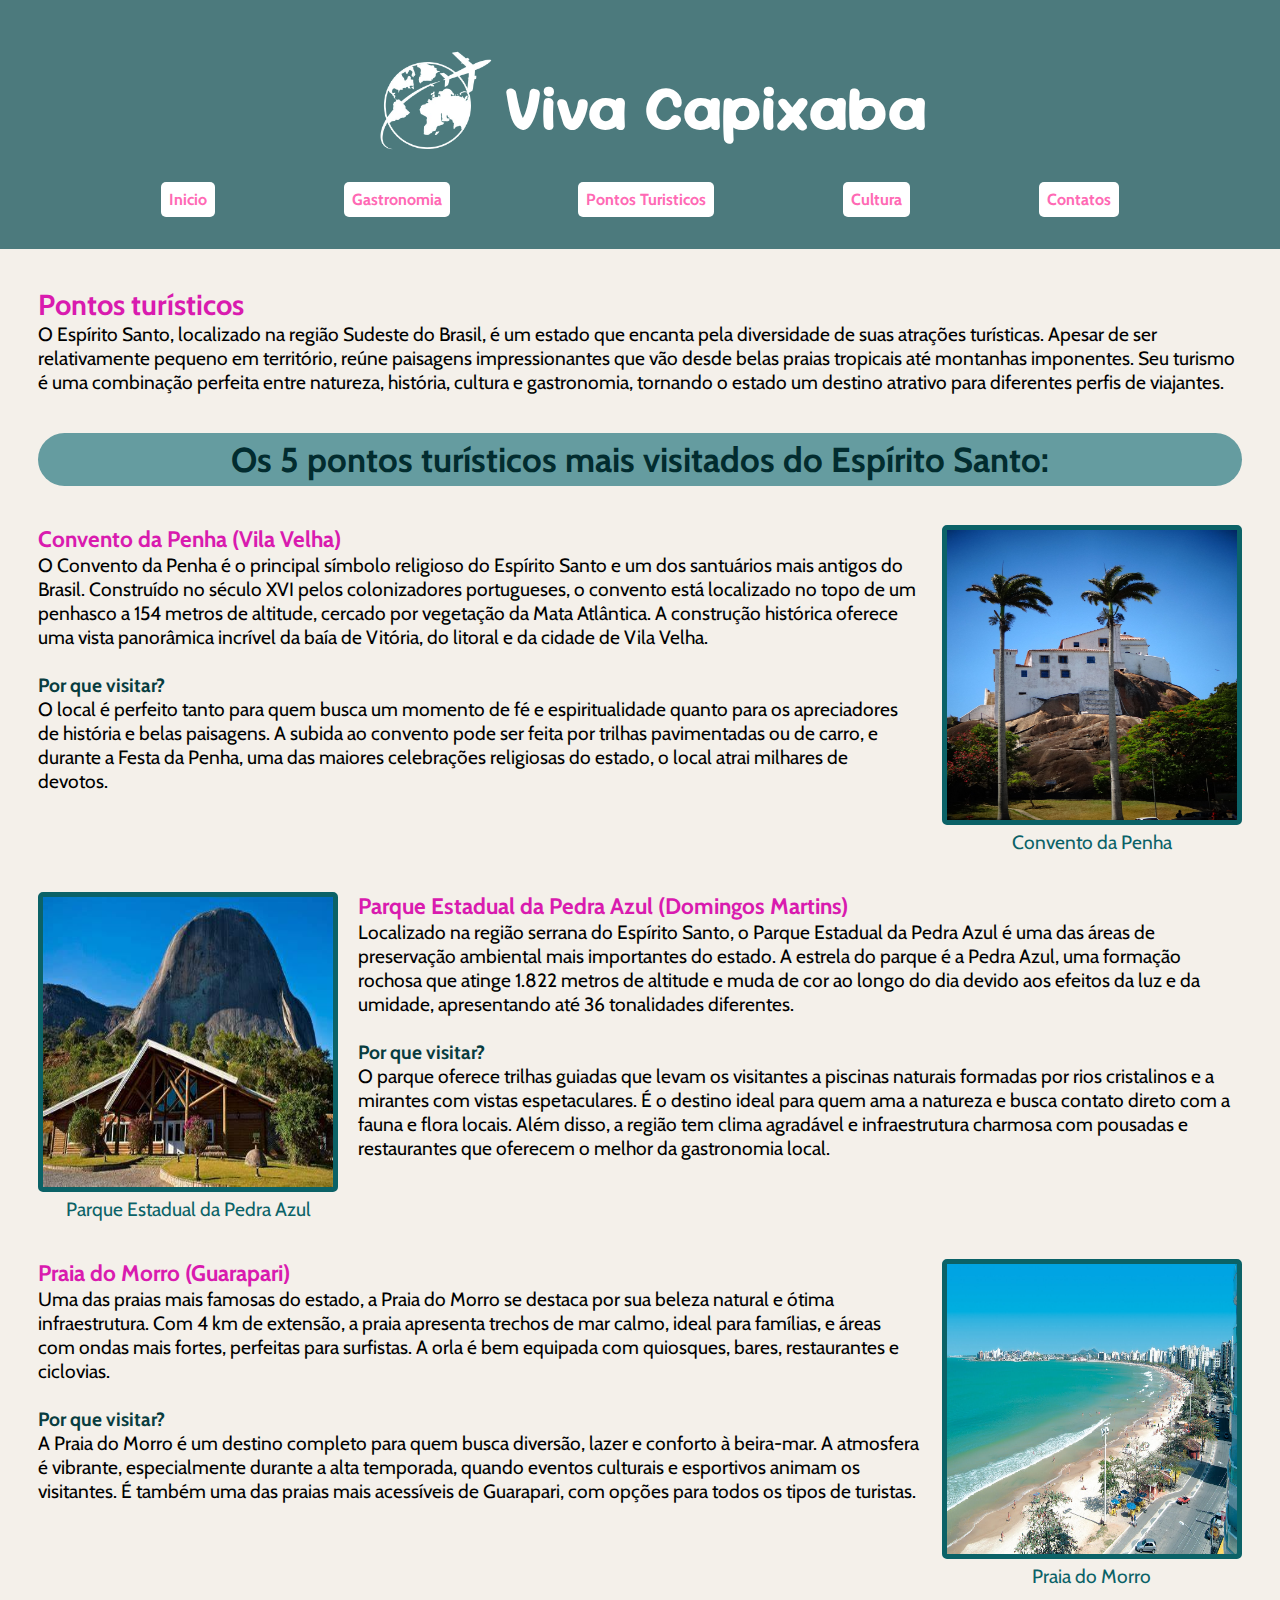
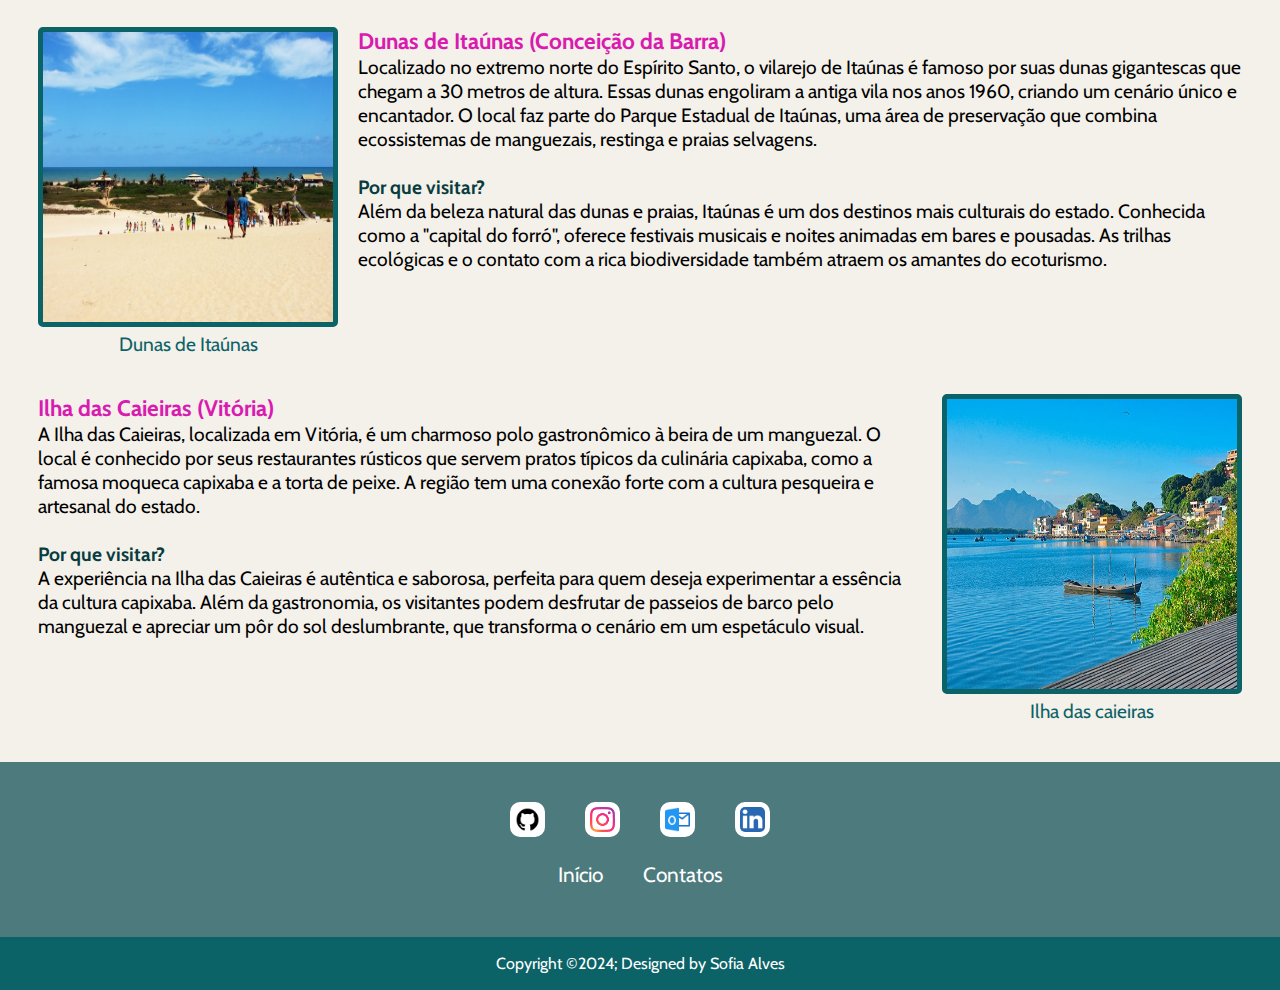
<file: tourist.html>
<!DOCTYPE html>
<html lang="pt-br">
<head>
    <meta charset="UTF-8">
    <meta name="viewport" content="width=device-width, initial-scale=1.0">
    <title>Viva Capixaba</title>
    <link rel="stylesheet" href="tourist.css">
    <link rel="icon" href="./assets/logo.png" type="image/png">
</head>
<body>
    <header>
        <div class="container">
            <img src="./assets/logo-removebg-preview.png" alt="logo_icon">
            <h1>Viva Capixaba</h1>
            </div>
            <nav>
                <ul>
                    <li>
                        <a  href="index.html"><b>Inicio</b></a>
                    </li>
                    <li>
                        <a href="gastronomy.html"><b>Gastronomia</b></a>
                    </li> 
                    <li>
                        <a href="tourist.html"><b>Pontos Turisticos</b></a>
                    </li>
                    <li>
                        <a href="culture.html"><b>Cultura</b></a>
                    </li>
                    <li>
                        <a href="contact.html"><b>Contatos</b></a>
                    </li>
                </ul>
            </nav>
    </header>

    <main>
        <section>
            <div class="introducion">
                <h2><b>Pontos turísticos</b></h2>
                <p>O Espírito Santo, localizado na região Sudeste do Brasil, é um estado que encanta pela diversidade de suas atrações turísticas. Apesar de ser relativamente pequeno em território, reúne paisagens impressionantes que vão desde belas praias tropicais até montanhas imponentes. Seu turismo é uma combinação perfeita entre natureza, história, cultura e gastronomia, tornando o estado um destino atrativo para diferentes perfis de viajantes.</p>
            </div>
        </section>
        <div class="title">
            <h2><b>Os 5 pontos turísticos mais visitados do Espírito Santo:</b></h2>
        </div>
            <section style="display: flex; align-items: flex-start; gap: 20px;">
                <div style="flex: 1;">
                    <h3><b>Convento da Penha (Vila Velha)</b></h3>
                    <p>O Convento da Penha é o principal símbolo religioso do Espírito Santo e um dos santuários mais antigos do Brasil. Construído no século XVI pelos colonizadores portugueses, o convento está localizado no topo de um penhasco a 154 metros de altitude, cercado por vegetação da Mata Atlântica. A construção histórica oferece uma vista panorâmica incrível da baía de Vitória, do litoral e da cidade de Vila Velha.</p>
                    <br>
                    <h4><b>Por que visitar?</b></h4>
                    <p>O local é perfeito tanto para quem busca um momento de fé e espiritualidade quanto para os apreciadores de história e belas paisagens. A subida ao convento pode ser feita por trilhas pavimentadas ou de carro, e durante a Festa da Penha, uma das maiores celebrações religiosas do estado, o local atrai milhares de devotos.</p>
                </div>
                <div>
                    <figure>
                        <img src="./assets/convento da penha.jpg" alt="Convento da Penha">
                        <figcaption style="text-align: center;">Convento da Penha</figcaption>
                    </figure>
                </div>

            </section>
            <section style="display: flex; align-items: flex-start; gap: 20px; flex-direction: row-reverse;">
                <div style="flex: 1">
                     <h3><b>Parque Estadual da Pedra Azul (Domingos Martins)</b></h3>
                    <p>Localizado na região serrana do Espírito Santo, o Parque Estadual da Pedra Azul é uma das áreas de preservação ambiental mais importantes do estado. A estrela do parque é a Pedra Azul, uma formação rochosa que atinge 1.822 metros de altitude e muda de cor ao longo do dia devido aos efeitos da luz e da umidade, apresentando até 36 tonalidades diferentes.</p>
                    <br>
                    <h4><b>Por que visitar?</b></h4>
                    <p>O parque oferece trilhas guiadas que levam os visitantes a piscinas naturais formadas por rios cristalinos e a mirantes com vistas espetaculares. É o destino ideal para quem ama a natureza e busca contato direto com a fauna e flora locais. Além disso, a região tem clima agradável e infraestrutura charmosa com pousadas e restaurantes que oferecem o melhor da gastronomia local.</p>
                </div>
                <div>
                    <figure>
                        <img src="./assets/parque estadual pedra azul.jpg" alt="Parque Estadual da Pedra Azul">
                        <figcaption style="text-align: center;">Parque Estadual da Pedra Azul</figcaption>
                    </figure>
                </div>
            </section>
        <section style="display: flex; align-items: flex-start;gap: 20px; ;">
            <div style="flex: 1;">
                 <h3><b>Praia do Morro (Guarapari)</b></h3> 
                <p>Uma das praias mais famosas do estado, a Praia do Morro se destaca por sua beleza natural e ótima infraestrutura. Com 4 km de extensão, a praia apresenta trechos de mar calmo, ideal para famílias, e áreas com ondas mais fortes, perfeitas para surfistas. A orla é bem equipada com quiosques, bares, restaurantes e ciclovias.</p>
                <br>
                <h4><b>Por que visitar?</b></h4>
                <p>A Praia do Morro é um destino completo para quem busca diversão, lazer e conforto à beira-mar. A atmosfera é vibrante, especialmente durante a alta temporada, quando eventos culturais e esportivos animam os visitantes. É também uma das praias mais acessíveis de Guarapari, com opções para todos os tipos de turistas.</p>
            </div>
            <div>
                <figure>
                    <img src="./assets/praia do morro.jpg" alt="Praia do Morro">
                    <figcaption style="text-align: center;">Praia do Morro</figcaption>
                </figure>
            </div>
        </section>
        <section style="display: flex; align-items: flex-start;gap: 20px;flex-direction: row-reverse;">
            <div style="flex: 1;">
                 <h3><b>Dunas de Itaúnas (Conceição da Barra)</b></h3> 
                <p>Localizado no extremo norte do Espírito Santo, o vilarejo de Itaúnas é famoso por suas dunas gigantescas que chegam a 30 metros de altura. Essas dunas engoliram a antiga vila nos anos 1960, criando um cenário único e encantador. O local faz parte do Parque Estadual de Itaúnas, uma área de preservação que combina ecossistemas de manguezais, restinga e praias selvagens.</p>
                <br>
                <h4><b>Por que visitar?</b></h4>
                <p>Além da beleza natural das dunas e praias, Itaúnas é um dos destinos mais culturais do estado. Conhecida como a "capital do forró", oferece festivais musicais e noites animadas em bares e pousadas. As trilhas ecológicas e o contato com a rica biodiversidade também atraem os amantes do ecoturismo.</p>
            </div>
            <div>
                <figure>
                    <img src="./assets/dunas de Itaúnas.jpg" alt="Dunas de Itaúnas">
                    <figcaption style="text-align: center;">Dunas de Itaúnas</figcaption>
                </figure>
            </div>
        </section>
        <section style="display: flex;align-items: flex-start;gap: 20px;">
            <div style="flex: 1;">
                 <h3><b>Ilha das Caieiras (Vitória)</b></h3> 
                <p>A Ilha das Caieiras, localizada em Vitória, é um charmoso polo gastronômico à beira de um manguezal. O local é conhecido por seus restaurantes rústicos que servem pratos típicos da culinária capixaba, como a famosa moqueca capixaba e a torta de peixe. A região tem uma conexão forte com a cultura pesqueira e artesanal do estado.</p>
                <br>
                <h4><b>Por que visitar?</b></h4>
                <p>A experiência na Ilha das Caieiras é autêntica e saborosa, perfeita para quem deseja experimentar a essência da cultura capixaba. Além da gastronomia, os visitantes podem desfrutar de passeios de barco pelo manguezal e apreciar um pôr do sol deslumbrante, que transforma o cenário em um espetáculo visual.</p>
            </div>
            <div>
                <figure>
                    <img src="./assets/ilha das caieiras.jpg" alt="Ilha das caieiras">
                    <figcaption style="text-align: center;">Ilha das caieiras</figcaption>
                </figure>
            </div>
        </section>
    </main>

    <footer>
        <div class="footerContainer">
        </div>
        <div class="socialicons">
            <nav>
                <a href="https://github.com/sofii31" target="_blank"><img src="assets/211904_social_github_icon.png" alt=" logo fa-GitHub"></a>
                <a href="https://www.instagram.com/sofia_endlich/" target="_blank"><img src="./assets/1298747_instagram_brand_logo_social media_icon.png" alt="logo instagram"></a>
                <a href="mailto:sofiaendlich@hotmail.com" target="_blank"><img src="./assets/outlook.png" alt="logo hotmail"></a>
                <a href="https://www.linkedin.com/in/sofia-endlich-0b02672aa/" target="_blank"><img src="./assets/5296501_linkedin_network_linkedin logo_icon.png" alt="logo linkedin"></a>
            </nav>
            </div>
            <div class="footernav">
                <nav>
                    <ul>
                        <li><a href="index.html">Início</a></li>
                        <li><a href="contact.html">Contatos</a></li>
                    </ul>
                </nav>
        </div>
        <div class="bottom-bar">
            <p>Copyright &COPY;2024; Designed by Sofia Alves</p></div></p>
        </div>
    </footer>
    
</body>
</html>
</file>
<file: index.css>
@import url('https://fonts.googleapis.com/css2?family=Cabin:ital,wght@0,400..700;1,400..700&display=swap');
@import url('https://fonts.googleapis.com/css2?family=Cabin:ital,wght@0,400..700;1,400..700&family=Edu+AU+VIC+WA+NT+Pre:wght@400..700&family=Sour+Gummy:ital,wght@0,100..900;1,100..900&display=swap');

* {
    margin: 0;
    padding: 0;
    box-sizing:border-box
}


body {
    background-color: #F4F0EA;
    font-family: "Cabin", sans-serif;
    font-weight: 400;
}

header {
    padding: 2rem;
    background-color: #4c7a7d;
    color: #ffff;
    text-align: center;
    
}

header img {
    width: 150px;
    height: 150px;
}

.container {
    display: flex;
    align-items: center;
    justify-content: center;
    align-items: center;
}

h1 {
    font-family: "Sour Gummy", sans-serif;
    font-size: 4em;

}

ul {
    display: flex;
    justify-content: space-evenly;
    list-style-type: none;
    align-items: center;
}

header li a {
    color: hotpink;
}

nav a:hover {
    color: white

}

header ul li{
    background-color: white; 
    padding: 0.5em;
    border-radius: 5px;
}

a {
    color: #ffff;
    text-decoration: none;
}

main{
    padding: 2em;
    display: flex;
    flex-direction:column ;
    gap: 2em;
    font-size: 1.2em;
}

h2 {
color: #d91baf;
}

figcaption {
    color: #0b6267;
}

main img{
    width: 350px;
    height: 300px;
    align-items: center;
    border-radius: 5px;
    border: 5px solid #0b6267;
}


footer{
    background-color: #4c7a7d;
    padding-top: 20px;
}

.footerContainer {
    width: 50px;
    height: auto;
    display: flex;
    justify-content: center;
}

.socialicons img {
    width: 35px;
    height:auto;
    margin: 20px;
    align-items: center;
    display: flex;
    justify-content: space-evenly;
    background-color: white;
   padding: 5px;
   border-radius: 10px; 
}

.socialicons nav{
    display: flex;
    justify-content: center;
}

.footernav {
margin: 5px 0;
}

.footernav ul{
    display: flex;
    justify-content: center;
}

.footernav ul li a{
    color: #ffff;
    margin: 20px;
    text-decoration: none;
    font-size: 1.3em;
    transition: 0.5s;
}
.footernav ul li a:hover{
    color: hotpink;
}
.bottom-bar{
    background:#0b6267 ;
    text-align: center;
    padding: 10px 0;
    margin-top: 50px ;
}
.bottom-bar p{
    color: #ffff;
    margin: o;
    font-size: 16px;
    padding: 7px;
}
</file>
<file: contact.css>
@import url('https://fonts.googleapis.com/css2?family=Cabin:ital,wght@0,400..700;1,400..700&display=swap');
@import url('https://fonts.googleapis.com/css2?family=Cabin:ital,wght@0,400..700;1,400..700&family=Edu+AU+VIC+WA+NT+Pre:wght@400..700&family=Sour+Gummy:ital,wght@0,100..900;1,100..900&display=swap');

* {
    margin: 0;
    padding: 0;
    box-sizing:border-box
}


body {
    background-color: #F4F0EA;
    font-family: "Cabin", sans-serif;
    font-weight: 400;
}

header {
    padding: 2rem;
    background-color: #4c7a7d;
    color: #ffff;
    text-align: center;
    
}

header img {
    width: 150px;
    height: 150px;
}

.container {
    display: flex;
    align-items: center;
    justify-content: center;
    align-items: center;
}

h1 {
    font-family: "Sour Gummy", sans-serif;
    font-size: 4em;

}

ul {
    display: flex;
    justify-content: space-evenly;
    list-style-type: none;
    align-items: center;
}

header li a {
    color: hotpink;
}

nav a:hover {
    color: white

}

header ul li{
    background-color: white; 
    padding: 0.5em;
    border-radius: 5px;
}

a {
    color: #ffff;
    text-decoration: none;
}

main{ 
    padding: 3em;
    display: flex;
    flex-direction:column ;
    gap: 2em;
    font-size: 1.2em;
}
h2 {
    color: #022c2f;
    text-align: center;
    padding-block-end: 2rem;
    font-size: 3em;
}


select{
    cursor: pointer;
    padding: 2px;
    background-color: #ffff;
    color: rgb(134, 34, 84);
    border-radius: 5px;
    outline: none;
    border: 2px solid #0b6267;
}

textarea{
    width: 100%;
    padding: 1rem;
    border: 2px solid rgb(134, 34, 84);
    border-radius: 5px ;
    background-color: #fff7eb;
}

input::placeholder{
    color: rgb(134, 34, 84);
}

textarea::placeholder{
    color:rgb(134, 34, 84) ;
}

fieldset{
    border: 2px solid #0b4f53;
    border-radius: 5px;
    padding: 1rem;
    align-items: center;
}

input[type="text"]{
    width: 100%;
    padding: 0.6rem;
    border: 2px solid #0b6267;
    border-radius: 5px ;
    background-color: transparent;
    margin-left: 0.5rem;
    align-items: center;
}

input[type="email"]{
    width: 100%;
    padding: 0.6rem;
    border: 2px solid #0b6267;
    border-radius: 5px ;
    background-color: transparent;
    margin-left: 0.5rem;
}

fieldset label{
    padding: 3px;
}

button{
    background-color: #4c7a7d;
    border: none;
    padding: 10px;
    margin-top: 1rem;
    color: white;
    border-radius: 5px;
    cursor: pointer;
}


legend{
    color: rgb(134, 34, 84);
    padding: 0 0.5rem ;
}


footer{
    background-color: #4c7a7d;
    padding-top: 20px;
    outline: none;
}

.footerContainer {
    width: 50px;
    height: auto;
    display: flex;
    justify-content: center;
}

.socialicons img {
    width: 35px;
    height:auto;
    margin: 20px;
    align-items: center;
    display: flex;
    justify-content: space-evenly;
    background-color: white;
   padding: 5px;
   border-radius: 10px; 
}

.socialicons nav{
    display: flex;
    justify-content: center;
}

.footernav {
margin: 5px 0;
}

.footernav ul{
    display: flex;
    justify-content: center;
}

.footernav ul li a{
    color: #ffff;
    margin: 20px;
    text-decoration: none;
    font-size: 1.3em;
    transition: 0.5s;
}
.footernav ul li a:hover{
    color: hotpink;
}
.bottom-bar{
    background:#0b6267 ;
    text-align: center;
    padding: 10px 0;
    margin-top: 50px ;
}
.bottom-bar p{
    color: #ffff;
    margin: o;
    font-size: 16px;
    padding: 7px;
}
</file>
<file: culture.css>
@import url('https://fonts.googleapis.com/css2?family=Cabin:ital,wght@0,400..700;1,400..700&display=swap');
@import url('https://fonts.googleapis.com/css2?family=Cabin:ital,wght@0,400..700;1,400..700&family=Edu+AU+VIC+WA+NT+Pre:wght@400..700&family=Sour+Gummy:ital,wght@0,100..900;1,100..900&display=swap');

* {
    margin: 0;
    padding: 0;
    box-sizing:border-box
}


body {
    background-color: #F4F0EA;
    font-family: "Cabin", sans-serif;
    font-weight: 400;
}

header {
    padding: 2rem;
    background-color: #4c7a7d;
    color: #ffff;
    text-align: center;
    
}

header img {
    width: 150px;
    height: 150px;
}

.container {
    display: flex;
    align-items: center;
    justify-content: center;
    align-items: center;
}

h1 {
    font-family: "Sour Gummy", sans-serif;
    font-size: 4em;

}

header ul {
    display: flex;
    justify-content: space-evenly;
    list-style-type: none;
    align-items: center;
}

header li a {
    color: hotpink;
}

nav a:hover {
    color: white

}

header ul li{
    background-color: white; 
    padding: 0.5em;
    border-radius: 5px;
}

a {
    color: #ffff;
    text-decoration: none;
}

main{
    padding: 2em;
    display: flex;
    flex-direction:column ;
    gap: 2em;
    font-size: 1.2em;
}

figcaption {
    color: #0b6267;
}

h2{
    color: #d91baf;
}

.inntroducion p{
    text-align: center;
}

h3{
    color: #d91baf;
    
}

ul li{
    display: flex;
    flex-direction:column;
    color: hwb(183 5% 54%);
}

ul li p {
    color: black;
}


main img{
    width: 350px;
    height: 300px;
    align-items: center;
    border-radius: 5px;
    border: 5px solid #0b6267;
}


footer{
    background-color: #4c7a7d;
    padding-top: 20px;
}

.footerContainer {
    width: 50px;
    height: auto;
    display: flex;
    justify-content: center;
}

.socialicons img {
    width: 35px;
    height:auto;
    margin: 20px;
    align-items: center;
    display: flex;
    justify-content: space-evenly;
    background-color: white;
   padding: 5px;
   border-radius: 10px; 
}

.socialicons nav{
    display: flex;
    justify-content: center;
}

.footernav {
margin: 5px 0;
}

.footernav ul{
    display: flex;
    justify-content: center;
}

.footernav ul li a{
    color: #ffff;
    margin: 20px;
    text-decoration: none;
    font-size: 1.3em;
    transition: 0.5s;
}
.footernav ul li a:hover{
    color: hotpink;
}
.bottom-bar{
    background:#0b6267 ;
    text-align: center;
    padding: 10px 0;
    margin-top: 50px ;
}
.bottom-bar p{
    color: #ffff;
    margin: o;
    font-size: 16px;
    padding: 7px;
}
</file>
<file: gastronomy.css>
@import url('https://fonts.googleapis.com/css2?family=Cabin:ital,wght@0,400..700;1,400..700&display=swap');
@import url('https://fonts.googleapis.com/css2?family=Cabin:ital,wght@0,400..700;1,400..700&family=Edu+AU+VIC+WA+NT+Pre:wght@400..700&family=Sour+Gummy:ital,wght@0,100..900;1,100..900&display=swap');

* {
    margin: 0;
    padding: 0;
    box-sizing:border-box
}


body {
    background-color: #F4F0EA;
    font-family: "Cabin", sans-serif;
    font-weight: 400;
}

header {
    padding: 2rem;
    background-color: #4c7a7d;
    color: #ffff;
    text-align: center;
    
}

header img {
    width: 150px;
    height: 150px;
}

.container {
    display: flex;
    align-items: center;
    justify-content: center;
    align-items: center;
}

h1 {
    font-family: "Sour Gummy", sans-serif;
    font-size: 4em;

}

header ul {
    display: flex;
    justify-content: space-evenly;
    list-style-type: none;
    align-items: center;
}

header li a {
    color: hotpink;
}

nav a:hover {
    color: white

}

header ul li{
    background-color: white; 
    padding: 0.5em;
    border-radius: 5px;
}

a {
    color: #ffff;
    text-decoration: none;
}

main{
    padding: 2em;
    display: flex;
    flex-direction:column ;
    gap: 2em;
    font-size: 1.2em;
}

h2{
    color: #d91baf;
}

.inntroducion p{
    text-align: center;
}


.title {
    background-color: #659ca0;
    border-radius: 5rem;
    padding: 0.3em;
    text-align: center
}

.title h2{
    color: #022c2f;
    font-size: 1.8em;
}

figcaption {
    color: #0b6267;
}

main img{
    width: 350px;
    height: 300px;
    align-items: center;
    border-radius: 5px;
    border: 5px solid #0b6267;
}

h3{
    color: #d91baf;
}





main ul li{ 
    list-style-type: disc;

}

summary{
    color: hwb(183 3% 75%);
    margin: 0.5rem;
    cursor: pointer;
}

ol{
    margin-left: 2rem;
}

ul{
    margin-left: 2rem;
    list-style-type: none;
}


footer{
    background-color: #4c7a7d;
    padding-top: 20px;
}

.footerContainer {
    width: 50px;
    height: auto;
    display: flex;
    justify-content: center;
    align-items: center;
}

.socialicons img {
    width: 35px;
    height:auto;
    margin: 20px;
    align-items: center;
    display: flex;
    justify-content: space-evenly;
    background-color: white;
    padding: 5px;
    border-radius: 10px; 
}

.socialicons nav{
    display: flex;
    justify-content: center;
}

.footernav {
margin: 5px 0;
}

.footernav ul{
    display: flex;
    justify-content: center;
    margin: 0;
}

.footernav ul li a{
    color: #ffff;
    margin: 20px;
    text-decoration: none;
    font-size: 1.3em;
    transition: 0.5s;
}
.footernav ul li a:hover{
    color: hotpink;
}
.bottom-bar{
    background:#0b6267 ;
    text-align: center;
    padding: 10px 0;
    margin-top: 50px ;
}
.bottom-bar p{
    color: #ffff;
    margin: o;
    font-size: 16px;
    padding: 7px;
}
</file>
<file: tourist.css>
@import url('https://fonts.googleapis.com/css2?family=Cabin:ital,wght@0,400..700;1,400..700&display=swap');
@import url('https://fonts.googleapis.com/css2?family=Cabin:ital,wght@0,400..700;1,400..700&family=Edu+AU+VIC+WA+NT+Pre:wght@400..700&family=Sour+Gummy:ital,wght@0,100..900;1,100..900&display=swap');

* {
    margin: 0;
    padding: 0;
    box-sizing:border-box
}


body {
    background-color: #F4F0EA;
    font-family: "Cabin", sans-serif;
    font-weight: 400;
}

header {
    padding: 2rem;
    background-color: #4c7a7d;
    color: #ffff;
    text-align: center;
    
}

header img {
    width: 150px;
    height: 150px;
}

.container {
    display: flex;
    align-items: center;
    justify-content: center;
    align-items: center;
}

h1 {
    font-family: "Sour Gummy", sans-serif;
    font-size: 4em;

}

ul {
    display: flex;
    justify-content: space-evenly;
    list-style-type: none;
    align-items: center;
}

header li a {
    color: hotpink;
}

nav a:hover {
    color: white

}

header ul li{
    background-color: white; 
    padding: 0.5em;
    border-radius: 5px;
}

a {
    color: #ffff;
    text-decoration: none;
}

main{ 
    padding: 2em;
    display: flex;
    flex-direction:column ;
    gap: 2em;
    font-size: 1.2em;
}

figcaption {
    color: #0b6267;
}

h2{
    color: #d91baf;
}

.inntroducion p{
    text-align: center;
}

.title {
    background-color: #659ca0;
    border-radius: 5rem;
    padding: 0.3em;
    text-align: center
}

.title h2{
    color: #022c2f;
    font-size: 1.8em;
}

h3{
    color: #d91baf;
    
}

h4{
    color: hwb(183 3% 75%);
}

main img{
    width: 300px;
    height: 300px;
    align-items: center;
    border-radius: 5px;
    border: 5px solid #0b6267;
}


footer{
    background-color: #4c7a7d;
    padding-top: 20px;
}

.footerContainer {
    width: 50px;
    height: auto;
    display: flex;
    justify-content: center;
}

.socialicons img {
    width: 35px;
    height:auto;
    margin: 20px;
    align-items: center;
    display: flex;
    justify-content: space-evenly;
    background-color: white;
   padding: 5px;
   border-radius: 10px; 
}

.socialicons nav{
    display: flex;
    justify-content: center;
}

.footernav {
margin: 5px 0;
}

.footernav ul{
    display: flex;
    justify-content: center;
}

.footernav ul li a{
    color: #ffff;
    margin: 20px;
    text-decoration: none;
    font-size: 1.3em;
    transition: 0.5s;
}
.footernav ul li a:hover{
    color: hotpink;
}
.bottom-bar{
    background:#0b6267 ;
    text-align: center;
    padding: 10px 0;
    margin-top: 50px ;
}
.bottom-bar p{
    color: #ffff;
    margin: o;
    font-size: 16px;
    padding: 7px;
}
</file>
